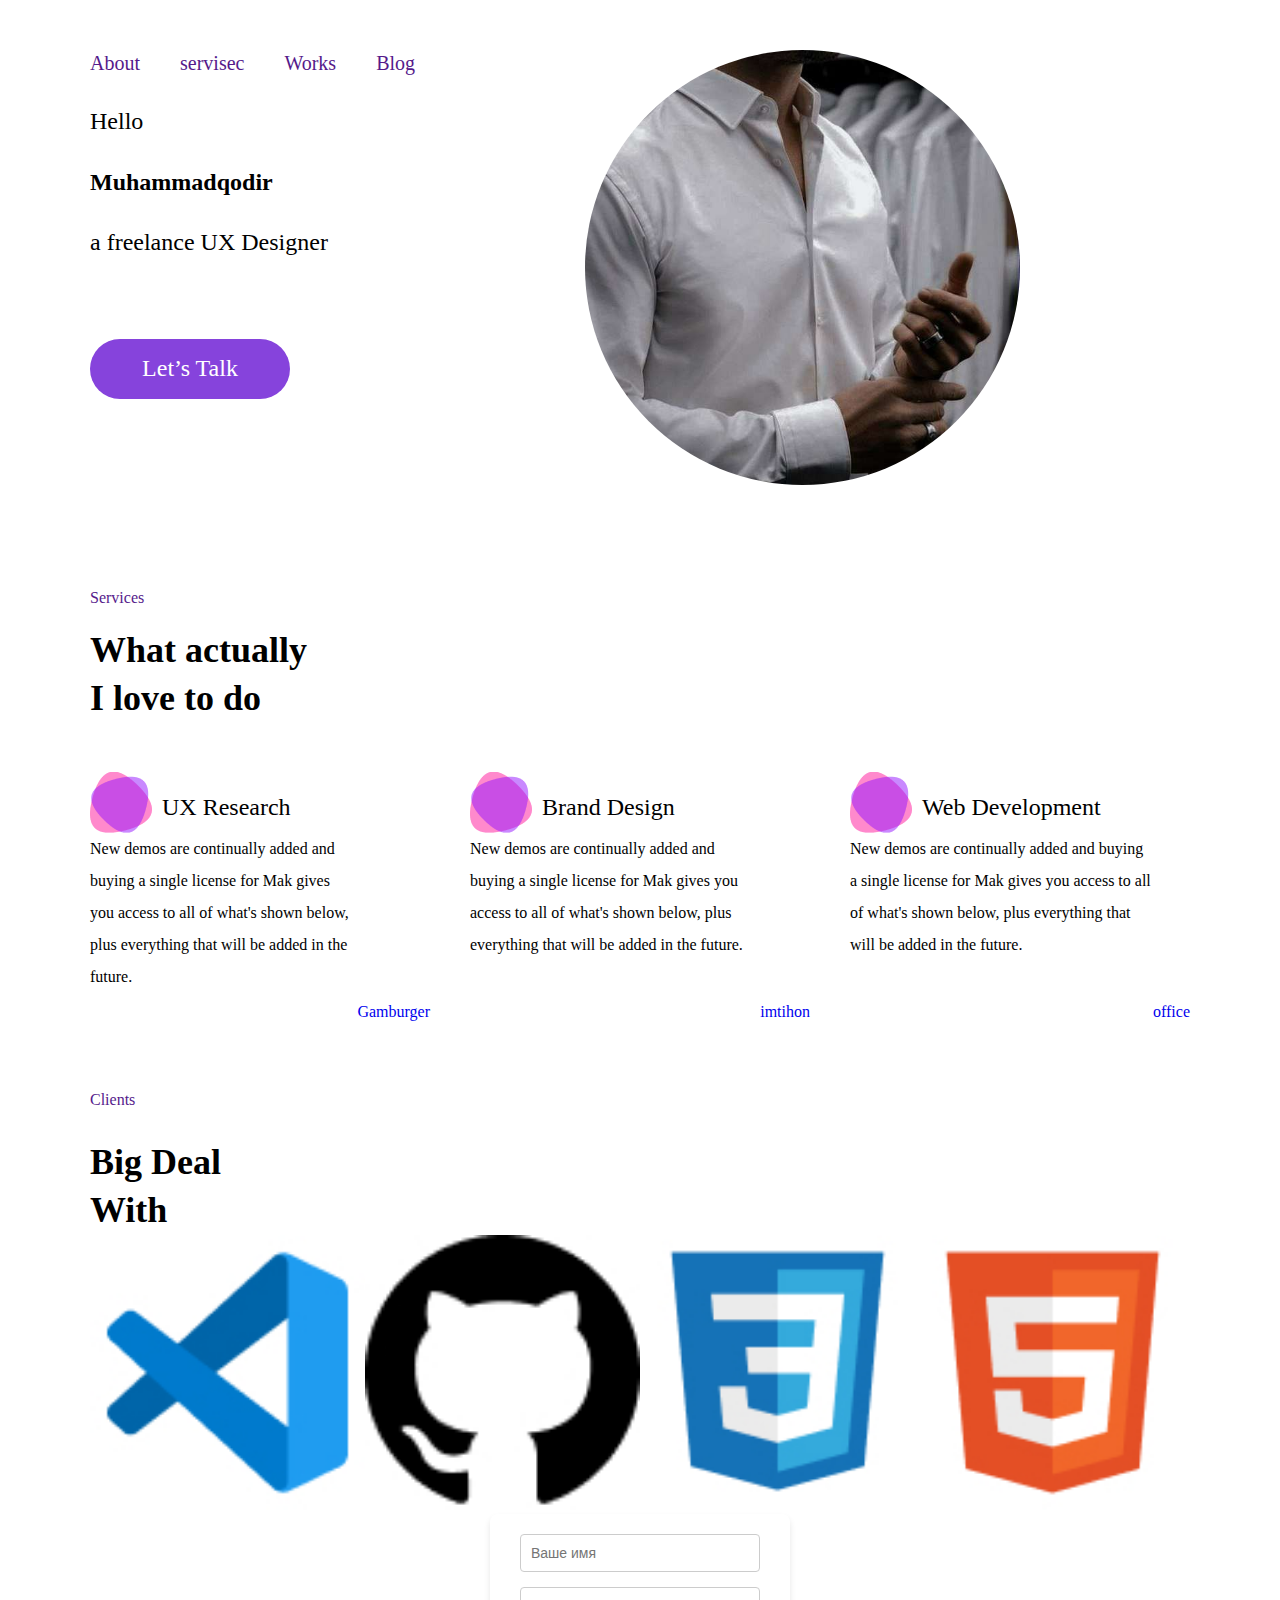
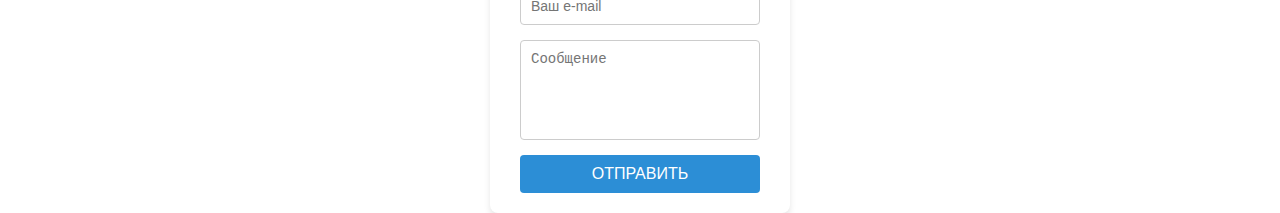
<file: index.html>
<!DOCTYPE html>
<html lang="en">

<head>
    <meta charset="UTF-8">
    <meta name="viewport" content="width=device-width, initial-scale=1.0">
    <title>Document</title>
    <link rel="stylesheet" href="style.css">
</head>

<body>
    <header>
        <div class="container">
            <div class="header_main">
                <div class="one">
                    <nav>
                        <ul>
                            <li><a href="">About</a></li>
                            <li><a href="">servisec</a></li>
                            <li><a href="">Works</a></li>
                            <li><a href="">Blog</a></li>
                        </ul>
                    </nav>
                    <p>Hello</p>
                    <h1>Muhammadqodir</h1>
                    <p>a freelance UX Designer</p>
                    <button>Let’s Talk</button>
                </div>
                <div class="one">
                    <img src="./photo_2024-07-17_17-21-36.jpg" alt="">
                </div>
            </div>
        </div>
    </header>
    <div class="love">
        <div class="container">
            <div class="love_header">
                <ul>
                    <li><a href="">Services</a></li>
                </ul>
                <h2>What actually <br>
                    I love to do</h2>
            </div>
            <div class="love_main">
                <div class="cards">
                    <div class="ikki"><img src="./kichik  img.png" alt="kichikina">
                        <h4>UX Research</h4>
                    </div>
                    <div class="ikki">
                        <p>New demos are continually added and buying a single license for Mak gives you access to all
                            of
                            what's shown below, plus everything that will be added in the future.</p>
                            <div class="link"><a href="./Gamburger/">Gamburger</a></div>
                    </div>
                </div>
                <div class="cards">
                    <div class="ikki"><img src="./kichik  img.png" alt="kichikina">
                        <h4>Brand Design</h4>
                    </div>
                    <div class="ikki">
                        <p>New demos are continually added and buying a single license for Mak gives you access to all
                            of
                            what's shown below, plus everything that will be added in the future.</p>
                            <div class="link"><a href="./imtihon/">imtihon</a></div>
                    </div>
                </div>
                <div class="cards">
                    <div class="ikki"><img src="./kichik  img.png" alt="kichikina">
                        <h4>Web Development</h4>
                    </div>
                    <div class="ikki">
                        <p>New demos are continually added and buying a single license for Mak gives you access to all
                            of
                            what's shown below, plus everything that will be added in the future.</p>
                            <div class="link"><a href="./ofis/">office</a></div>
                    </div>
                </div>

            </div>
        </div>
    </div>
    <div class="deal">
        <div class="container">
            <div class="deal_header">
                <ul>
                    <li><a href="">Clients</a></li>
                </ul>
                <h3>Big Deal <br>
                    With</h3>
            </div>
            <div class="deal_main">
                <div class="img"><img src="./viescod.jpg" alt=""></div>
                <div class="img"><img src="github.jpg" alt=""></div>
                <div class="img"><img src="./css.jpg" alt=""></div>
                <div class="img"><img src="./vscode-icons_file-type-html.jpg" alt=""></div>
            </div>
        </div>
    </div>
    <div class="blok">
        <div class="container">
            <div class="form-container">
                <form>
                    <input type="text" placeholder="Ваше имя" required>
                    <input type="email" placeholder="Ваш e-mail" required>
                    <textarea placeholder="Сообщение" required></textarea>
                    <button type="submit">ОТПРАВИТЬ</button>
                </form>
            </div>
        </div>
    </div>
</body>

</html>
</file>
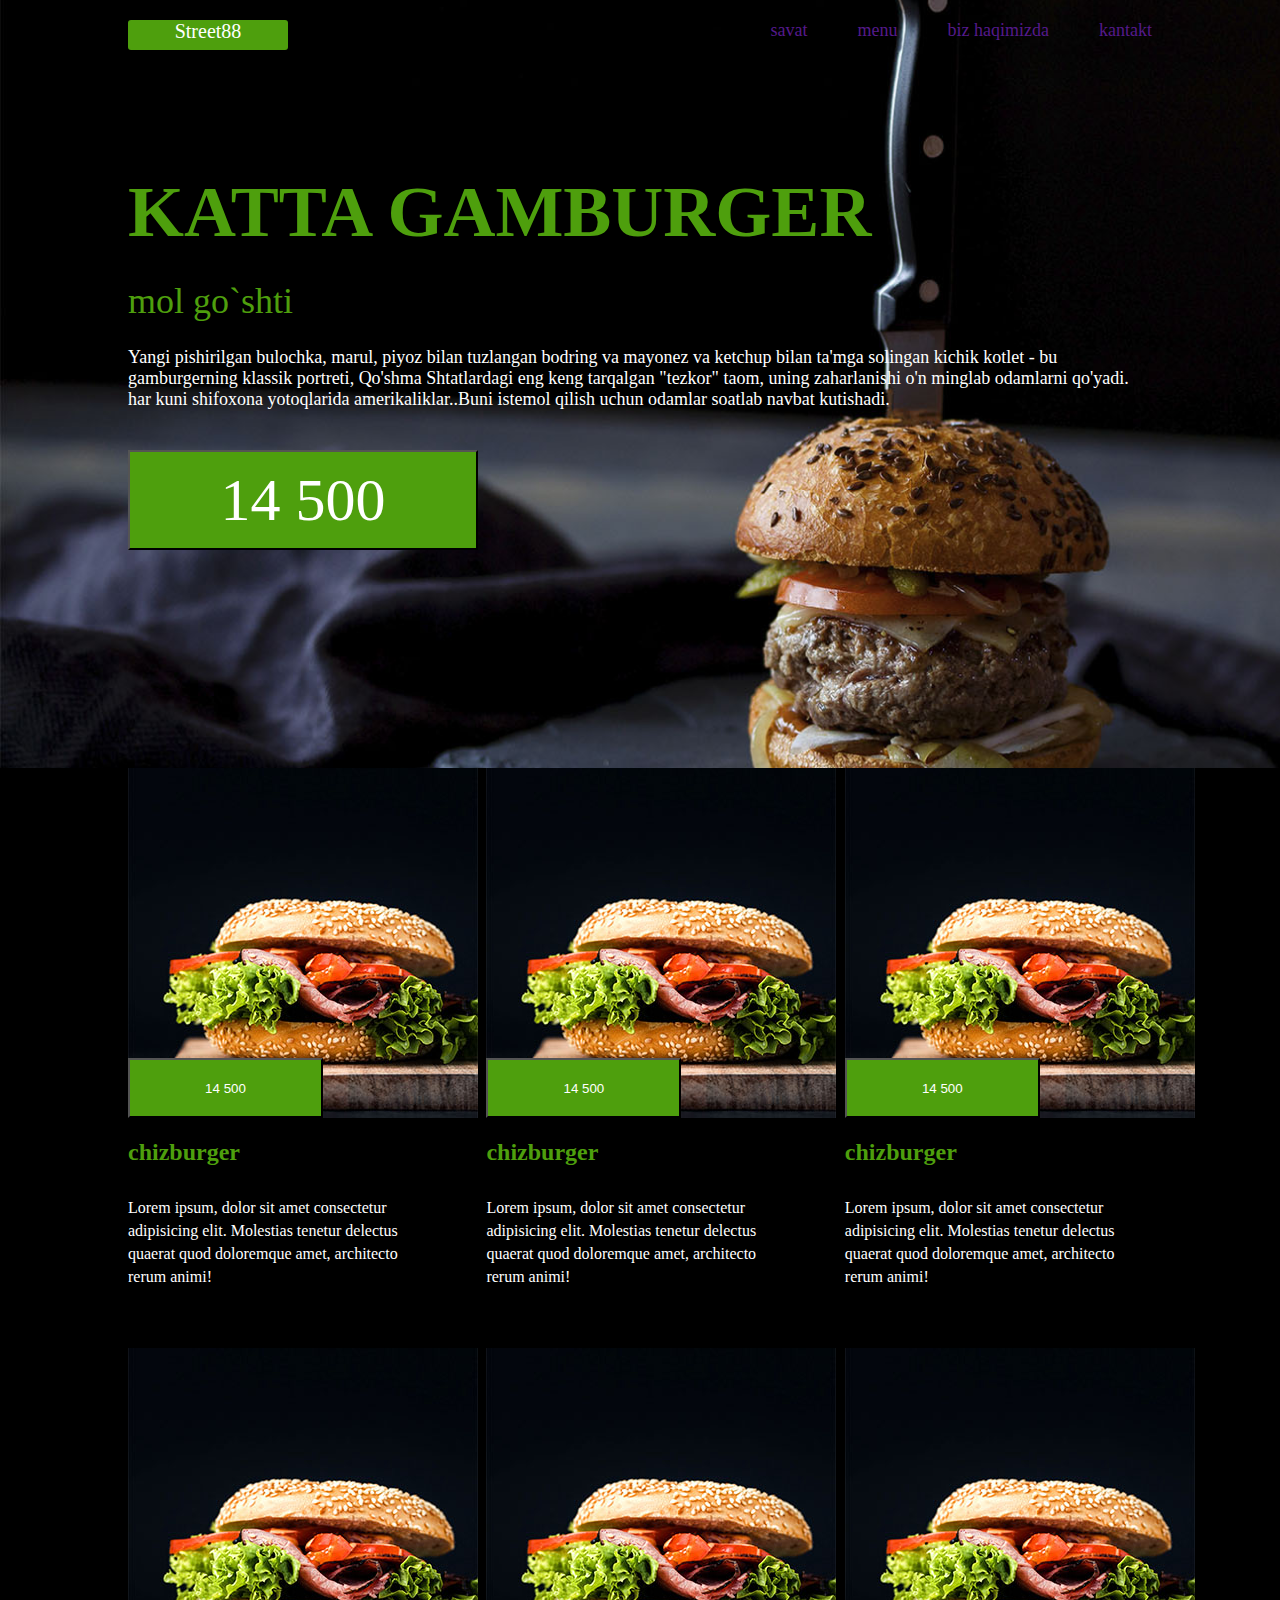
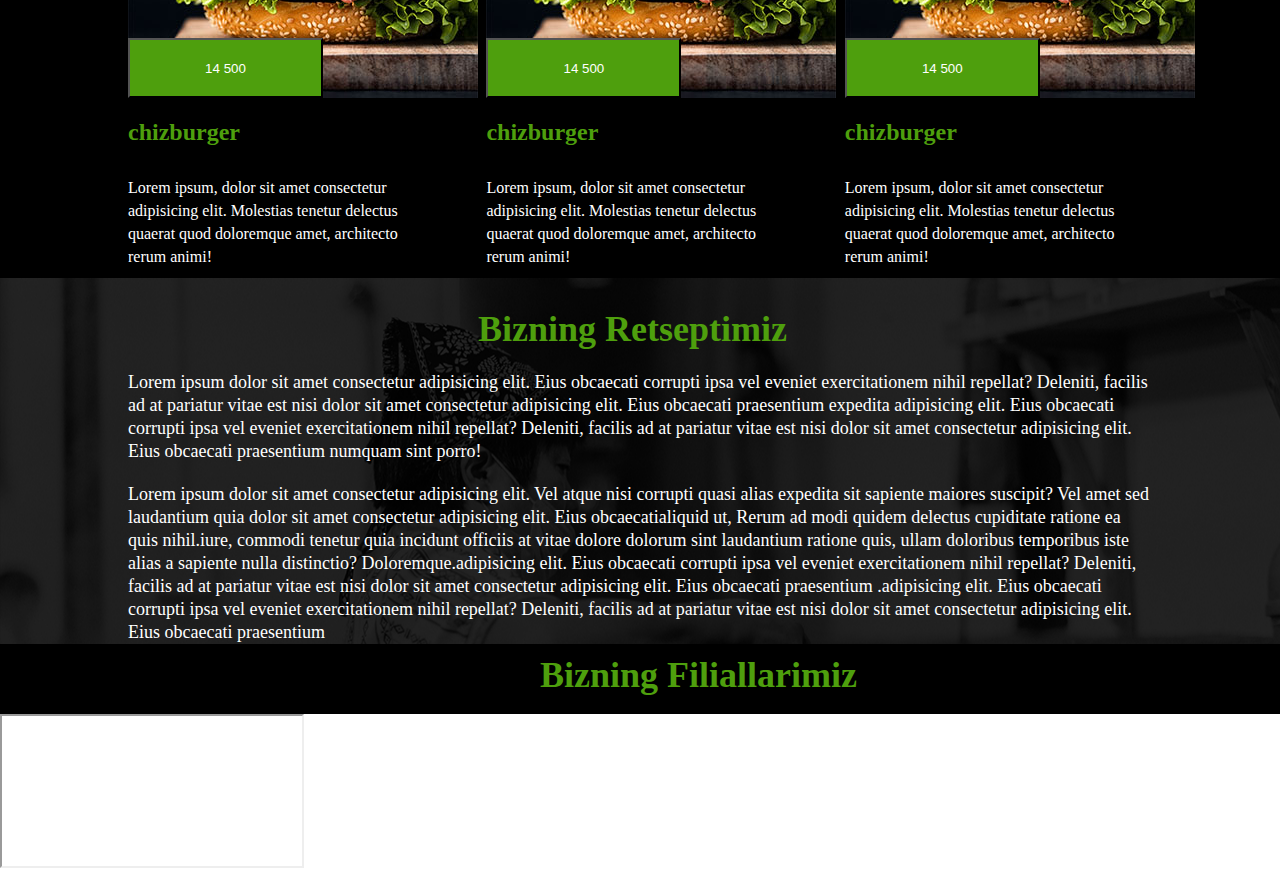
<file: Gamburger/index.html>
<!DOCTYPE html>
<html lang="en">

<head>
    <meta charset="UTF-8">
    <meta name="viewport" content="width=device-width, initial-scale=1.0">
    <title>Document</title>
</head>
<link rel="stylesheet" href="style.css">

<body>
    <header>
        <nav>
            <div class="nav_top">
                <div class="top1">
                    <div class="consl">Street88</div>
                </div>
                <div class="top2">
                    <ul>
                        <li><a href="">savat</a></li>
                        <li><a href="">menu</a></li>
                        <li><a href="">biz haqimizda</a></li>
                        <li><a href="">kantakt</a></li>
                    </ul>
                </div>
            </div>
            <div class="nav_bottom">
                <h1>KATTA GAMBURGER</h1>
                <div class="nav_p"> mol go`shti</div>
                <p>Yangi pishirilgan bulochka, marul, piyoz bilan tuzlangan bodring va mayonez va ketchup bilan ta'mga
                    solingan kichik kotlet - bu gamburgerning klassik portreti, Qo'shma Shtatlardagi eng keng tarqalgan
                    "tezkor" taom, uning zaharlanishi o'n minglab odamlarni qo'yadi. har kuni shifoxona yotoqlarida
                    amerikaliklar..Buni istemol qilish uchun odamlar soatlab navbat kutishadi.‌‌</p>
                <button>14 500</button>
            </div>
        </nav>
    </header>
    <div class="main">
        <div class="container">
            <div class="card">
                <div class="img"><img src="./kichik img.png" alt=""></div>
                <button>14 500</button>
                <h4>chizburger</h4>
                <p>Lorem ipsum, dolor sit amet consectetur adipisicing elit. Molestias tenetur delectus quaerat quod
                    doloremque amet, architecto rerum animi!</p>
            </div>
            <div class="card2">
                <div class="img"><img src="./kichik img.png" alt=""></div>
                <button>14 500</button>
                <h4>chizburger</h4>
                <p>Lorem ipsum, dolor sit amet consectetur adipisicing elit. Molestias tenetur delectus quaerat quod
                    doloremque amet, architecto rerum animi!</p>
            </div>
            <div class="card3">
                <div class="img"><img src="./kichik img.png" alt=""></div>
                <button>14 500</button>
                <h4>chizburger</h4>
                <p>Lorem ipsum, dolor sit amet consectetur adipisicing elit. Molestias tenetur delectus quaerat quod
                    doloremque amet, architecto rerum animi!</p>
            </div>
        </div>
        <div class="container2">
            <div class="card">
                <div class="img"><img src="./kichik img.png" alt=""></div>
                <button>14 500</button>
                <h4>chizburger</h4>
                <p>Lorem ipsum, dolor sit amet consectetur adipisicing elit. Molestias tenetur delectus quaerat quod
                    doloremque amet, architecto rerum animi!</p>
            </div>
            <div class="card2">
                <div class="img"><img src="./kichik img.png" alt=""></div>
                <button>14 500</button>
                <h4>chizburger</h4>
                <p>Lorem ipsum, dolor sit amet consectetur adipisicing elit. Molestias tenetur delectus quaerat quod
                    doloremque amet, architecto rerum animi!</p>
            </div>
            <div class="card3">
                <div class="img"><img src="./kichik img.png" alt=""></div>
                <button>14 500</button>
                <h4>chizburger</h4>
                <p>Lorem ipsum, dolor sit amet consectetur adipisicing elit. Molestias tenetur delectus quaerat quod
                    doloremque amet, architecto rerum animi!</p>
            </div>
        </div>
    </div>
    </div>
    <div class="text">
        <div class="crezy">
            <h2>Bizning Retseptimiz</h2>
            <span>Lorem ipsum dolor sit amet consectetur adipisicing elit. Eius obcaecati corrupti ipsa vel eveniet
                exercitationem nihil repellat? Deleniti, facilis ad at pariatur vitae est nisi  dolor sit amet consectetur adipisicing elit. Eius obcaecati praesentium expedita adipisicing elit. Eius obcaecati corrupti ipsa vel eveniet
                exercitationem nihil repellat? Deleniti, facilis ad at pariatur vitae est nisi  dolor sit amet consectetur adipisicing elit. Eius obcaecati praesentium numquam sint porro!
            </span>
                <p>Lorem ipsum dolor sit amet consectetur adipisicing elit. Vel atque nisi corrupti quasi alias expedita sit sapiente maiores suscipit? Vel amet sed laudantium quia  dolor sit amet consectetur adipisicing elit. Eius obcaecatialiquid ut, 
                Rerum ad modi quidem delectus cupiditate ratione ea quis nihil.iure, commodi tenetur quia incidunt officiis at vitae dolore dolorum sint laudantium ratione quis, ullam doloribus temporibus iste alias a sapiente nulla distinctio? Doloremque.adipisicing elit. Eius obcaecati corrupti ipsa vel eveniet
                exercitationem nihil repellat? Deleniti, facilis ad at pariatur vitae est nisi  dolor sit amet consectetur adipisicing elit. Eius obcaecati praesentium .adipisicing elit. Eius obcaecati corrupti ipsa vel eveniet
                exercitationem nihil repellat? Deleniti, facilis ad at pariatur vitae est nisi  dolor sit amet consectetur adipisicing elit. Eius obcaecati praesentium 
            </p>
        </div>
    </div>
    <div class="bir">
        <h2>Bizning Filiallarimiz</h2>
    </div>
    <div class="harita">
        <iframe >
            https://maps.app.goo.gl/jvD32z3vRnyh2erRA
        </iframe>
    </div>
</body>

</html>
</file>
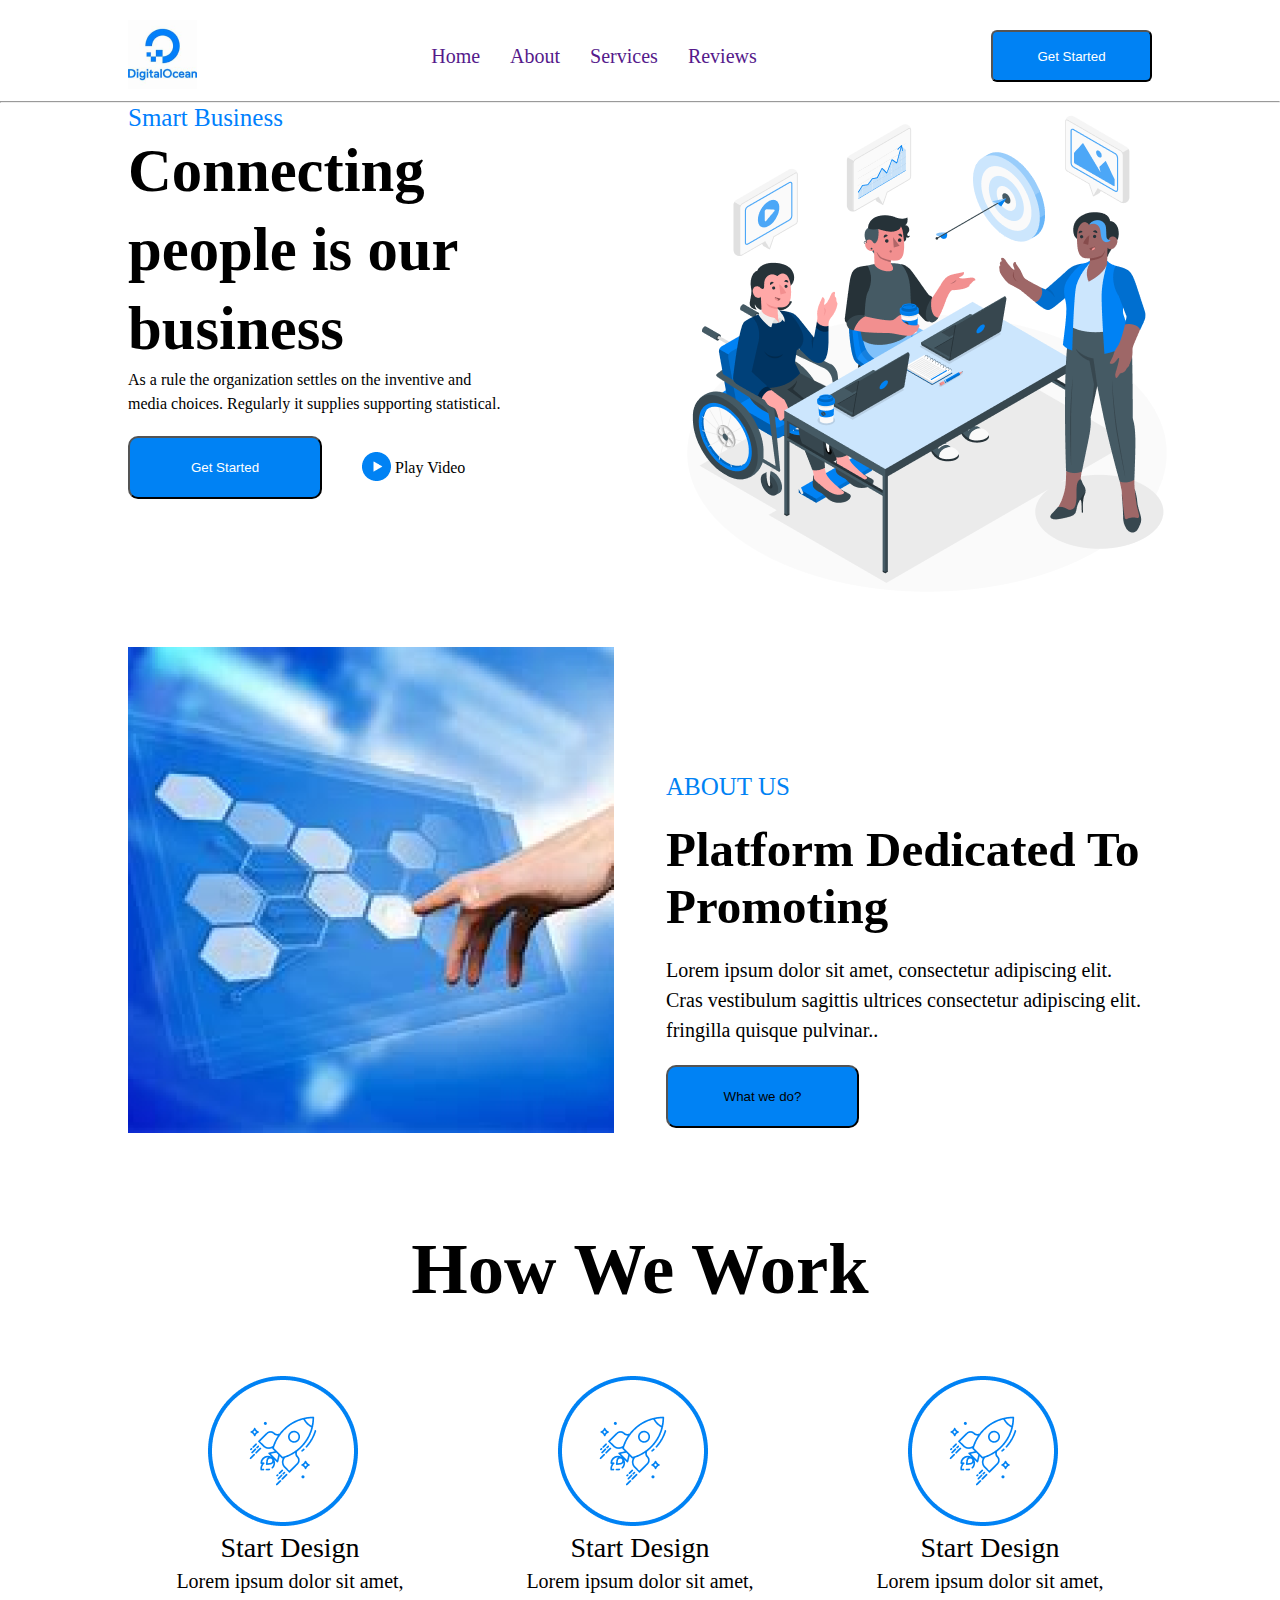
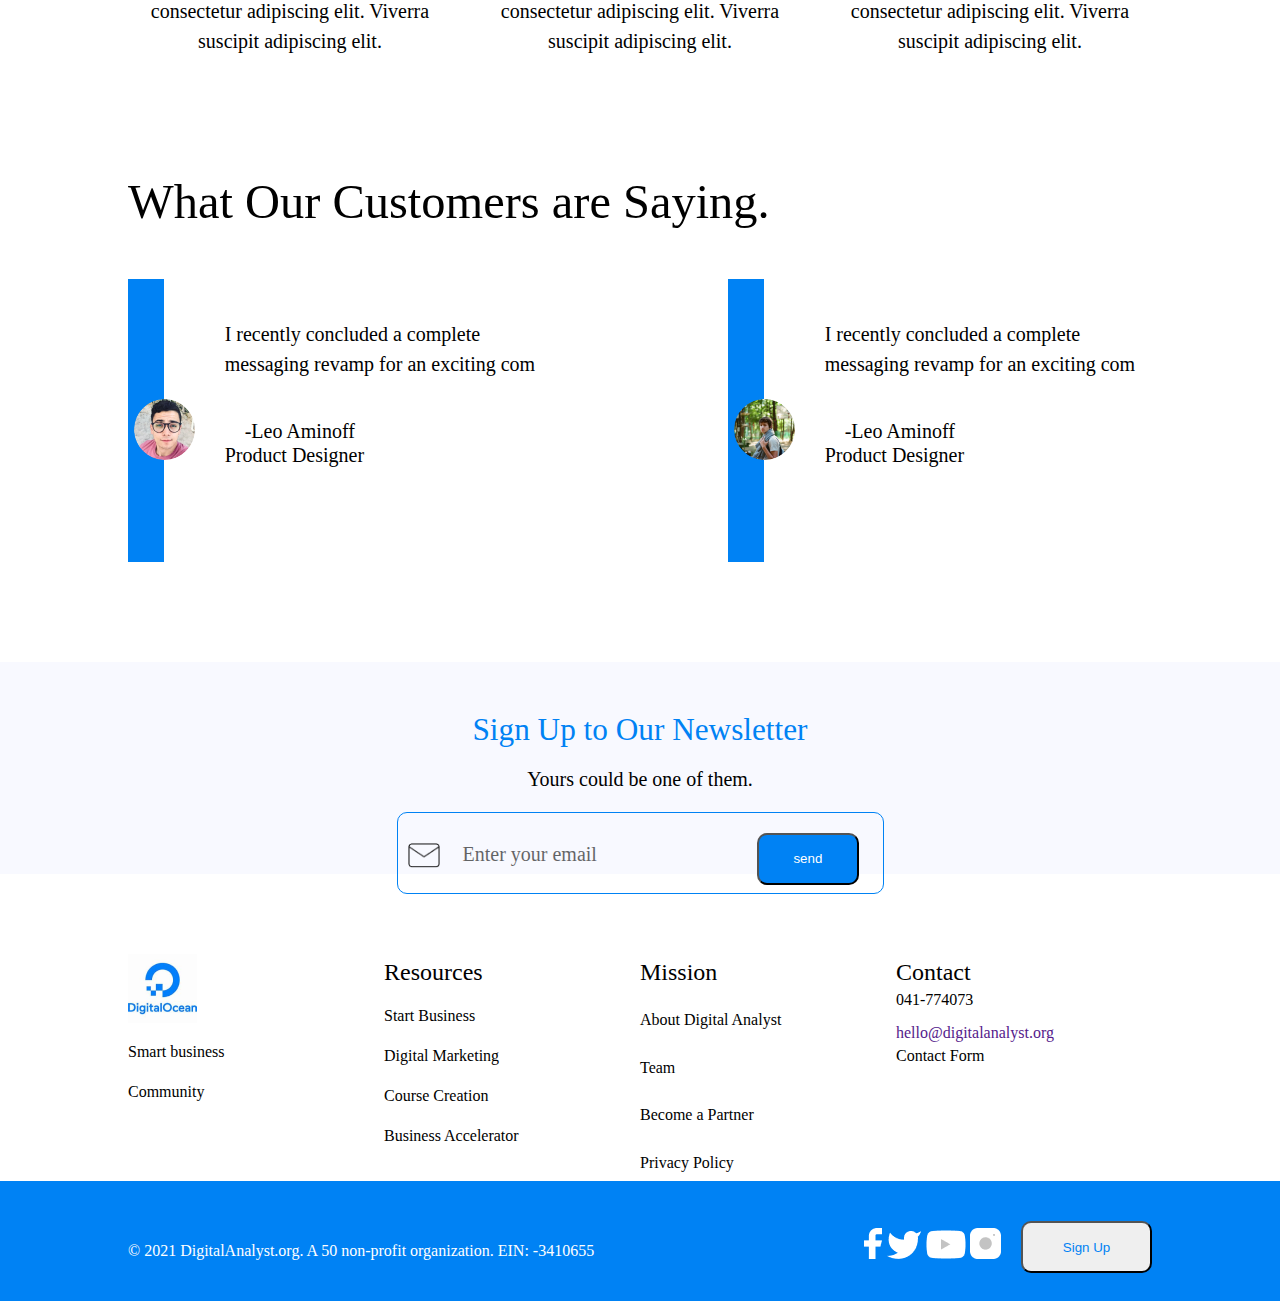
<file: imtihon/index.html>
<!DOCTYPE html>
<html lang="en">

<head>
    <meta charset="UTF-8">
    <meta name="viewport" content="width=device-width, initial-scale=1.0">
    <title>Document</title>
    <link rel="stylesheet" href="style.css">
</head>

<body>
    <nav>
        <div class="hed">
            <div class="logo">
                <img src="./LOGO.png" alt="">
            </div>
            <div class="orta">
                <ul>
                    <li><a href="">Home</a></li>
                    <li><a href="">About</a></li>
                    <li><a href="">Services</a></li>
                    <li><a href="">Reviews</a></li>
                </ul>
            </div>
            <button>Get Started </button>
        </div>
    </nav>
    <hr>
    <menu>
        <div class="glavniy">
            <div class="bir">
                <h3>Smart Business</h3>
                <h1>Connecting people is our business</h1>
                <p>As a rule the organization settles on the inventive and media choices. Regularly it supplies
                    supporting statistical.</p>
                <div class="butem">
                    <button>Get Started </button>
                    <div class="clik">
                        <div class="clik">
                            <img src="./play-icon.png" alt="">
                            <span>Play Video</span>
                        </div>
                    </div>
                </div>
            </div>
            <div class="ikki">
                <img src="./Image 2.png" alt="">
            </div>
        </div>
    </menu>
    <div class="skrin">
        <div class="mein">
            <div class="boss"><img src="./fon rasm.png" alt=""></div>
            <div class="zikr">
                <h4>ABOUT US</h4>
                <h2>Platform Dedicated To Promoting </h2>
                <p>Lorem ipsum dolor sit amet, consectetur adipiscing elit. Cras vestibulum sagittis ultrices
                    consectetur adipiscing elit. fringilla quisque pulvinar..</p>
                <button>What we do? </button>
            </div>
        </div>
    </div>
    <div class="like">
        <div class="mery">
            <div class="bitwwin">
                <h2>How We Work</h2>
            </div>
            <div class="uchlik">
                <div class="ali">
                    <img src="./iconic.png" alt="">
                    <h4>Start Design </h4>
                    <p>Lorem ipsum dolor sit amet, consectetur adipiscing elit. Viverra suscipit adipiscing elit.</p>
                </div>
                <div class="vali">
                    <img src="./iconic.png" alt="">
                    <h4>Start Design </h4>
                    <p>Lorem ipsum dolor sit amet, consectetur adipiscing elit. Viverra suscipit adipiscing elit.</p>
                </div>
                <div class="sobit">
                    <img src="./iconic.png" alt="">
                    <h4>Start Design </h4>
                    <p>Lorem ipsum dolor sit amet, consectetur adipiscing elit. Viverra suscipit adipiscing elit.</p>
                </div>
            </div>
        </div>
    </div>
    <div class="get">
        <div class="harf">
            <h2>What Our Customers are Saying.</h2>
        </div>
        <div class="hang">
            <div class="min">
                <div class="tosiq"></div>
                <img src="./odam1.png" alt="">
                <div class="matn">
                    <div class="tepa">I recently concluded a complete messaging revamp for an exciting com</div>
                    <span>-Leo Aminoff</span>
                    <p>Product Designer</p>
                </div>
            </div>
            <div class="rim">
                <div class="tosiq"></div>
                <img src="./odam2.png" alt="">
                <div class="matn">
                    <div class="tepa">I recently concluded a complete messaging revamp for an exciting com</div>
                    <span>-Leo Aminoff</span>
                    <p>Product Designer</p>
                </div>
            </div>
        </div>
        <div class="mini">
            <div class="yet">
                <h2>Sign Up to Our Newsletter</h2>
                <h4>Yours could be one of them.</h4>
                <div class="old">
                    <img src="./massaguase.png" alt="">
                    <p>Enter your email</p>
                    <button>send</button>
                </div>
            </div>
        </div>
        <div class="lp">
            <div class="hot">
                <div class="jk">
                    <img src="./img.png" alt="">
                    <p>Smart business</p>
                    <p>Community</p>
                </div>
                <div class="mol">
                    <h2>Resources</h2>
                    <p>Start Business</p>
                    <p>Digital Marketing</p>
                    <p>Course Creation</p>
                    <p>Business Accelerator</p>
                </div>
                <div class="qoy">
                    <h2>Mission</h2>
                    <p>About Digital Analyst</p>
                    <p>Team</p>
                    <p>Become a Partner</p>
                    <p>Privacy Policy</p>
                </div>
                <div class="echki">
                    <h2>Contact</h2>
                    <p>041-774073</p>
                    <ul>
                        <li><a href="">hello@digitalanalyst.org</a></li>
                    </ul>
                    <p>Contact Form</p>
                </div>
            </div>
        </div>
        <footer>
            <div class="minor">
                <div class="bir">
                    <p>© 2021 DigitalAnalyst.org. A 50 non-profit organization. EIN: -3410655</p>
                </div>
                <div class="ikki">
                    <div class="toplam">
                        <img src="./feysbuk.png" alt="">
                        <img src="./twitter.png" alt="">
                        <img src="./you tube.png" alt="">
                        <img src="./Instagram (1).png" alt="">
                    </div>
                     
                    <button>Sign Up</button>

                </div>
            </div>
        </footer>
</body>

</html>
</file>
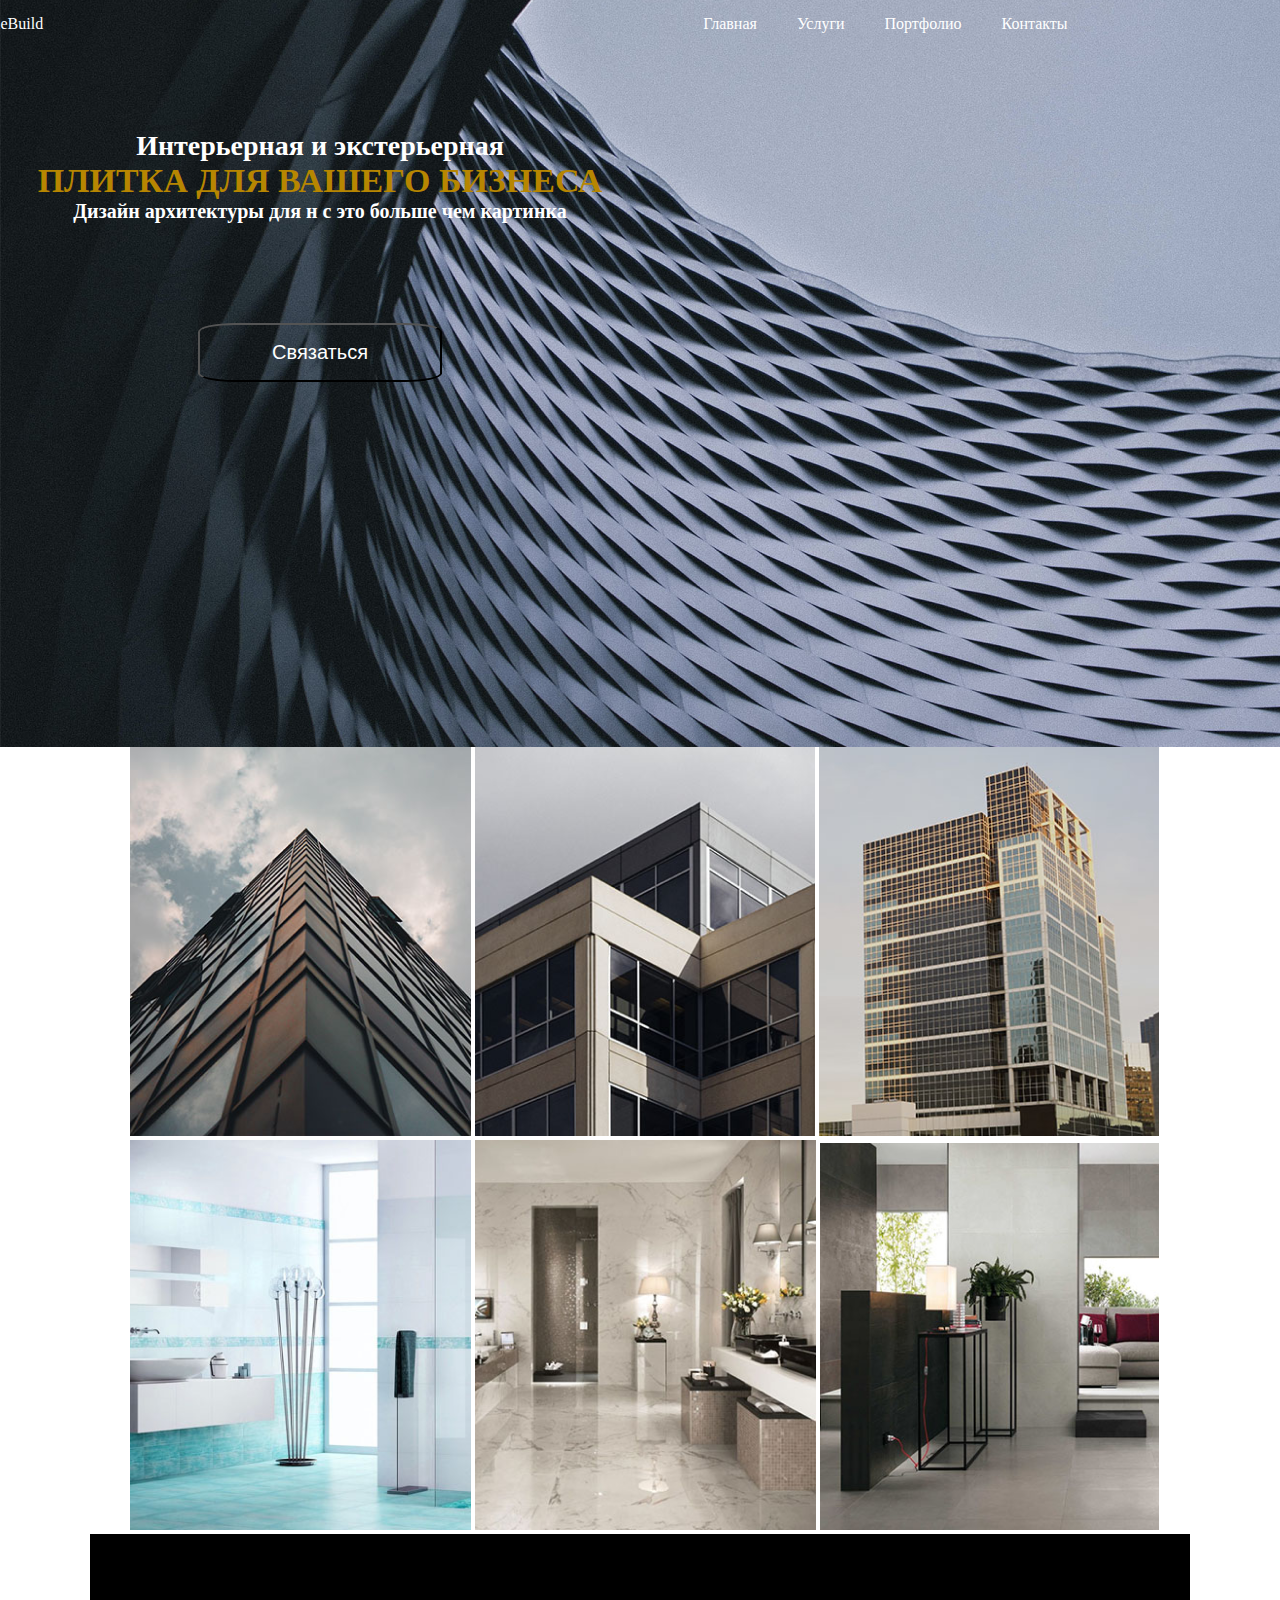
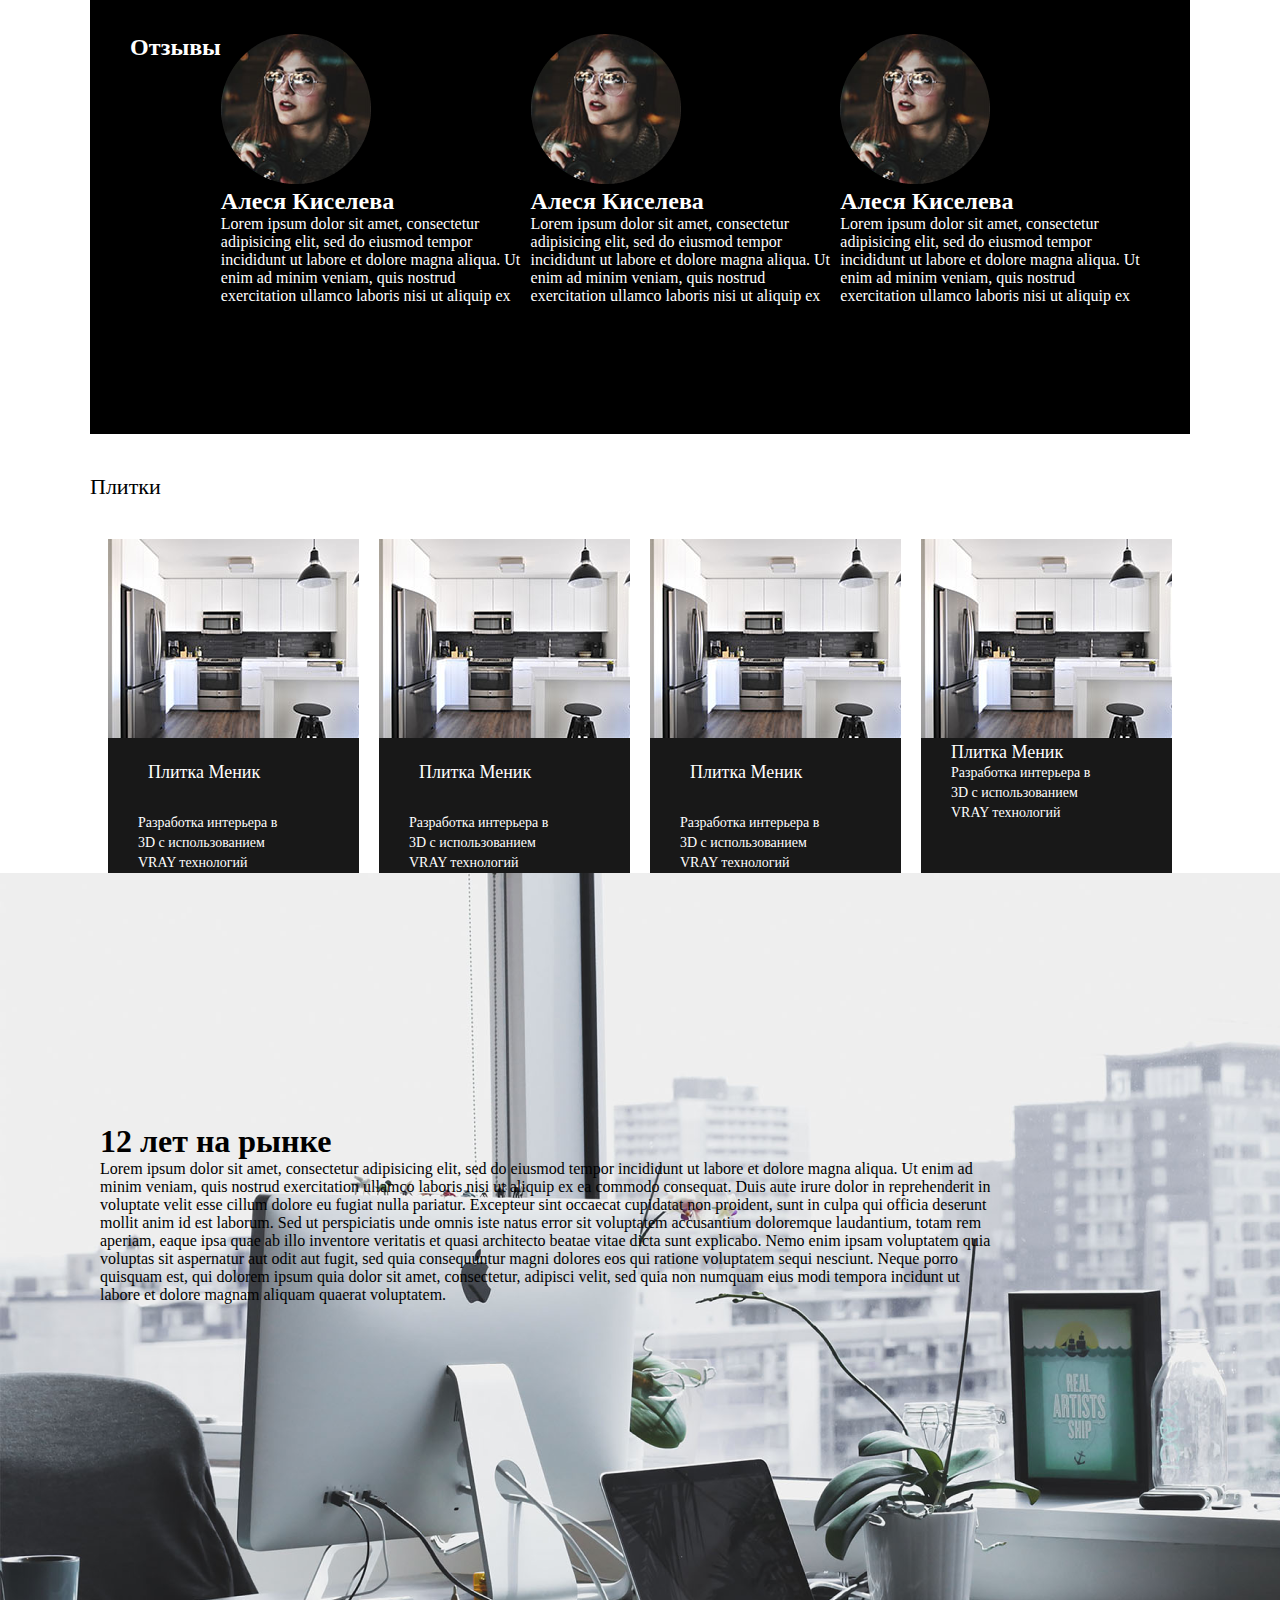
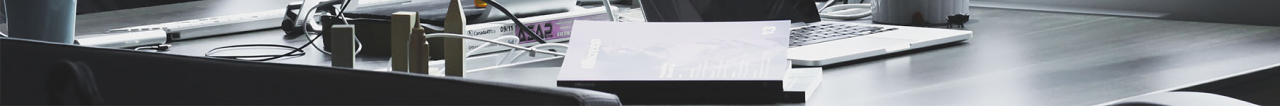
<file: ofis/index.html>
<!DOCTYPE html>
<html lang="en">
<head>
    <meta charset="UTF-8">
    <meta name="viewport" content="width=device-width, initial-scale=1.0">
    <link rel="stylesheet" href="./style.css">
    <title>Document</title>
</head>
<body>



    <header>
        <nav>
            <div class="glabal">
                <div class="one">
                    <div class="bir">TileBuild</div>
                    <div class="jet">
                    <div class="ikki">Главная</div>
                    <div class="uch">Услуги</div>
                    <div class="tort">Портфолио</div>
                    <div class="besh">Контакты</div>
                </div>
                </div>
            </div>
            <div class="two">
                <div class="redy">
                    <h2>Интерьерная и  экстерьерная</h2>
                    <h1>ПЛИТКА  ДЛЯ  ВАШЕГО   БИЗНЕСА</h1>
                    <h3>Дизайн  архитектуры  для  н с это  больше чем  картинка</h3>
                    <button>Связаться</button>
                </div>
            </div>
        </nav>





        <div class="container">
            <div class="import">
                <img src="./images/bino-1.png" alt="">
                <img src="./images/bino-2.png" alt="">
                <img src="./images/bino-3.png" alt="">
                <div class="img-ombor">
                <img src="./images/bino-4.png" alt="">
                <img src="./images/bino-5.png" alt="">
                <img src="./images/bino-6.png" alt="">
                </div>
                
            </div>
            
                
            </div>
        
            
            
            
        </div>
    </header>
    
<main>
 <div class="cards">
    <h2 class="site-h2">Отзывы</h2>
    <div class="card">
        <img src="./images/opani-rasmi.png" alt="">
        <h2 class="jentira">Алеся Киселева</h2>
        <p class="site-p">Lorem ipsum dolor sit amet, consectetur adipisicing elit, sed do eiusmod tempor incididunt ut labore et dolore magna aliqua. Ut enim ad minim veniam, quis nostrud exercitation ullamco laboris nisi ut aliquip ex  </p>
    </div>
    <div class="card">
        <img src="./images/opani-rasmi.png" alt="">
        <h2 class="jentira">Алеся Киселева</h2>
        <p class="site-p">Lorem ipsum dolor sit amet, consectetur adipisicing elit, sed do eiusmod tempor incididunt ut labore et dolore magna aliqua. Ut enim ad minim veniam, quis nostrud exercitation ullamco laboris nisi ut aliquip ex  </p>
    </div>
    <div class="card">
        <img src="./images/opani-rasmi.png" alt="">
        <h2 class="jentira">Алеся Киселева</h2>
        <p class="site-p">Lorem ipsum dolor sit amet, consectetur adipisicing elit, sed do eiusmod tempor incididunt ut labore et dolore magna aliqua. Ut enim ad minim veniam, quis nostrud exercitation ullamco laboris nisi ut aliquip ex  </p>
    </div>
 </div>
      

    
</main>



<div class="Плитки">
    <h1>Плитки</h1>
<div class="Плитки_cards">
<div class="card1">
    <img src="./naomi-hebert-188443-unsplash (2).png" alt="">
    <h4>Плитка Меник</h4>
    <p>Разработка интерьера
        в <br> 3D c использованием <br>
        VRAY технологий</p>
</div>

<div class="card2">
    <img src="./naomi-hebert-188443-unsplash (2).png" alt="">
    <h4>Плитка Меник</h4>
    <p>Разработка интерьера
        в <br> 3D c использованием <br>
        VRAY технологий</p>
</div>

<div class="card3">
    <img src="./naomi-hebert-188443-unsplash (2).png" alt="">
    <h4>Плитка Меник</h4>
    <p>Разработка интерьера
        в <br> 3D c использованием <br>
        VRAY технологий</p>
</div>

<div class="card4">
    <img src="./naomi-hebert-188443-unsplash (2).png" alt="">
    <h4>Плитка Меник</h4>
    <p>Разработка интерьера
        в <br> 3D c использованием <br>
        VRAY технологий</p>
</div>

</div>



</div>


    <footer>
        <div class="leter">
            <h1>12 лет на рынке</h1>
            <p>Lorem ipsum dolor sit amet, consectetur adipisicing elit, sed do eiusmod tempor incididunt ut labore et dolore magna aliqua. Ut enim ad minim veniam, quis nostrud exercitation ullamco laboris nisi ut aliquip ex ea commodo consequat. Duis aute irure dolor in reprehenderit in voluptate velit esse cillum dolore eu fugiat nulla pariatur. Excepteur sint occaecat cupidatat non proident, sunt in culpa qui officia deserunt mollit anim id est laborum. Sed ut perspiciatis unde omnis iste natus error sit voluptatem accusantium doloremque laudantium, totam rem aperiam, eaque ipsa quae ab illo inventore veritatis et quasi architecto beatae vitae dicta sunt explicabo. Nemo enim ipsam voluptatem quia voluptas sit aspernatur aut odit aut fugit, sed quia consequuntur magni dolores eos qui ratione voluptatem sequi nesciunt. Neque porro quisquam est, qui dolorem ipsum quia dolor sit amet, consectetur, adipisci velit, sed quia non numquam eius modi tempora incidunt ut labore et dolore magnam aliquam quaerat voluptatem.</p>
        </div>
    </footer>
           

</body>
</html>
</file>
<file: style.css>
* {
    padding: 0;
    margin: 0;
    box-sizing: border-box;
    list-style: none;
    text-decoration: none;

}

.container {
    max-width: 1140px;
    margin: auto;
    padding: 0px 20px;

}

.header_main {
    display: grid;
    grid-template-columns: auto auto;
}

.one {
    margin-top: 50px;

    img {
        max-width: 435px;
        /* height: 422px; */
        border-radius: 50%;
        /* margin-left: 230px; */

    }

    ul {
        display: flex;
        grid-template-columns: repeat(4, 1fr);
        gap: 40px;
        font-family: Red "Hat Display";
        font-size: 20px;
        font-weight: 500;
        line-height: 26.46px;
    }

    p {
        margin-top: 30px;
        font-family: "Hat Display";
        font-size: 24px;
        font-weight: 400;
        line-height: 31.75px;
    }

    h1 {
        font-family: "Roboto";
        font-size: 24px;
        font-weight: 1900;
        line-height: 28.8px;
        margin-top: 30px;
    }

    button {
        width: 200px;
        height: 60px;
        border-radius: 50px 50px 50px 50px;
        opacity: 0px;
        font-family: "Hat Display";
        font-size: 24px;
        font-weight: 500;
        line-height: 31.75px;
        margin-top: 80px;
        background-color: #8643DC;
    }
}

@media screen and (max-width:976px) {
    .header_main {
        grid-template-columns: repeat(1, 1fr);
    }

    .one {
        text-align: center;
    }

    ul {
        text-align: center;
    }
}

.love {
    margin-top: 100px;

    h2 {
        margin-top: 20px;
        font-family: "Roboto";
        font-size: 36px;
        font-weight: 700;
        line-height: 47.63px;
    }

    .cards {
        margin-top: 50px;

        p {
            font-family: "Hat Display";
            font-size: 16px;
            font-weight: 400;
            line-height: 32px;
        }
    }
}

.love_main {
    display: grid;
    grid-template-columns: repeat(3, 1fr);
    gap: 40px;

    .cards {
        .ikki {
            display: flex;

            h4 {
                margin-top: 20px;
                margin-left: 10px;
                font-family: "Roboto";
                font-size: 24px;
                font-weight: 500;
                line-height: 31.75px;
            }

            p {
                font-family: "Roboto";
                font-size: 16px;
                font-weight: 400;
                line-height: 32px;


            }

        }
    }

    .ikki {
        .link{
            margin-top: 170px;
            /* margin-right: 130px; */
        }

        h4 {
            margin-top: 20px;
            margin-left: 10px;
            font-family: "Hat Display";
            font-size: 24px;
            font-weight: 500;
            line-height: 31.75px;


        }
    }
}

@media screen and (max-width:768px) {
    .love_main {
        grid-template-columns: repeat(2, 1fr);
    }
}

@media screen and (max-width:568px) {
    .love_main {
        grid-template-columns: repeat(1, 1fr);
    }

    .love_header {
        text-align: center;
    }
}

/* ===================================================deal========================================================================= */
.deal {
    margin-top: 70px;

    h3 {
        margin-top: 30px;
        font-family: "Roboto";
        font-size: 36px;
        font-weight: 700;
        line-height: 47.63px;

    }

}

.deal_main {
    display: grid;

    .img img {
        width: 100%;
    }

    grid-template-columns: repeat(4, 1fr);
}

@media screen and (max-width:968px) {
    .deal_main {
        grid-template-columns: repeat(3, 1fr);
    }
}

@media screen and (max-width:768px) {
    .deal_main {
        grid-template-columns: repeat(2, 1fr);
    }
}

@media screen and (max-width:576px) {
    .deal_main {
        grid-template-columns: repeat(1, 1fr);
    }

    .deal_header {
        text-align: center;
    }
}

/* ==================================================blok========================================================================= */
/* 
*/

.form-container {
    background: #fff;
    padding: 20px 30px;
    border-radius: 8px;
    box-shadow: 0 4px 6px rgba(0, 0, 0, 0.1);
    width: 300px;
    margin: auto;
}

form {
    display: flex;
    flex-direction: column;
}

input,
textarea {
    width: 100%;
    margin-bottom: 15px;
    padding: 10px;
    border: 1px solid #ccc;
    border-radius: 4px;
    font-size: 14px;
}

textarea {
    resize: none;
    height: 100px;
}

button {
    background-color: #2c8ed6;
    color: white;
    border: none;
    padding: 10px;
    border-radius: 4px;
    cursor: pointer;
    font-size: 16px;
}

button:hover {
    background-color: #1b6ba8;
}
</file>
<file: Gamburger/style.css>
* {
    margin: 0;
    padding: 0;
    text-decoration: none;
    box-sizing: border-box;
    list-style: none;

}

header {

    background-image: url(./bosh\ img.png);
    background-repeat: no-repeat;
    background-size: cover;
    max-width: 100%;
    min-height: 768px;

    nav {
        max-width: 80%;

        margin: auto;

        .nav_top {
            display: flex;
            padding-top: 20px;
            justify-content: space-between;

            .top1 {
                width: 160px;
                height: 30px;
                background-color: #4E9F0D;
                border-radius: 3px;
                font-family: Raleway;
                font-size: 20px;
                font-weight: 400;
                line-height: 23.48px;
                text-align: center;
                color: white;
            }

            .top2 {
                ul {
                    gap: 50px;
                    display: flex;
                    font-family: "Raleway";
                    font-size: 18px;
                    font-weight: 500;
                    line-height: 21.13px;
                    color: #4E9F0D;
                }
            }
        }

        .nav_bottom {

            margin-top: 120px;

            h1 {
                font-family: "Raleway";
                font-size: 72px;
                font-weight: 900;
                line-height: 84.53px;
                text-align: left;
                text-underline-position: from-font;
                text-decoration-skip-ink: none;
                color: #4E9F0D;
            }

            .nav_p {
                font-family: "Raleway";
                font-size: 36px;
                font-weight: 400;
                line-height: 42.26px;
                color: #4E9F0D;
                margin-top: 25px;
            }

            p {
                font-family: "Raleway";
                font-size: 18px;
                font-weight: 400;
                line-height: 21.13px;
                color: white;
                margin-top: 25px;
            }

            button {
                width: 350px;
                height: 100px;
                background-color: #4E9F0D;
                color: white;
                font-family: "Raleway";
                font-size: 60px;
                font-weight: 100;
                line-height: 70.44px;
                margin-top: 40px;
            }
        }
    }
}

.main {
    width: 100%;
    background-color: black;

    .container {
        width: 80%;

        display: flex;
        margin: auto;
        justify-content: space-between;

        .card {
            width: 30%;

            .img {
                width: 400px;
                height: 350px;
            }

            button {
                width: 195px;
                height: 60px;
                background-color: #4E9F0D;
                color: white;
                position: relative;
                top: -60px;
            }

            h4 {
                font-family: "Raleway";
                font-size: 24px;
                font-weight: 700;
                line-height: 28.18px;
                color: #4E9F0D;
                position: relative;
                top: -40px;

            }

            p {
                font-family: "Roboto";
                font-size: 16px;
                font-weight: 400;
                line-height: 23px;
                color: white;
                position: relative;
                top: -10px;
            }
        }

        .card2 {
            width: 30%;

            .img {
                width: 350px;
                height: 350px;
            }

            button {
                width: 195px;
                height: 60px;
                background-color: #4E9F0D;
                color: white;
                position: relative;
                top: -60px;
            }

            h4 {
                font-family: "Raleway";
                font-size: 24px;
                font-weight: 700;
                line-height: 28.18px;
                color: #4E9F0D;
                position: relative;
                top: -40px;

            }

            p {
                font-family: "Roboto";
                font-size: 16px;
                font-weight: 400;
                line-height: 23px;
                color: white;
                position: relative;
                top: -10px;
            }
        }

        .card3 {
            width: 30%;

            .img {
                width: 350px;
                height: 350px;
            }

            button {
                width: 195px;
                height: 60px;
                background-color: #4E9F0D;
                color: white;
                position: relative;
                top: -60px;
            }

            h4 {
                font-family: "Raleway";
                font-size: 24px;
                font-weight: 700;
                line-height: 28.18px;
                color: #4E9F0D;
                position: relative;
                top: -40px;

            }

            p {
                font-family: "Roboto";
                font-size: 16px;
                font-weight: 400;
                line-height: 23px;
                color: white;
                position: relative;
                top: -10px;
            }
        }
    }

    .container2 {
        width: 80%;

        display: flex;
        margin: auto;
        margin-top: 50px;
        justify-content: space-between;

        .card {
            width: 30%;

            .img {
                width: 400px;
                height: 350px;
            }

            button {
                width: 195px;
                height: 60px;
                background-color: #4E9F0D;
                color: white;
                position: relative;
                top: -60px;
            }

            h4 {
                font-family: "Raleway";
                font-size: 24px;
                font-weight: 700;
                line-height: 28.18px;
                color: #4E9F0D;
                position: relative;
                top: -40px;

            }

            p {
                font-family: "Roboto";
                font-size: 16px;
                font-weight: 400;
                line-height: 23px;
                color: white;
                position: relative;
                top: -10px;
            }
        }

        .card2 {
            width: 30%;

            .img {
                width: 350px;
                height: 350px;
            }

            button {
                width: 195px;
                height: 60px;
                background-color: #4E9F0D;
                color: white;
                position: relative;
                top: -60px;
            }

            h4 {
                font-family: "Raleway";
                font-size: 24px;
                font-weight: 700;
                line-height: 28.18px;
                color: #4E9F0D;
                position: relative;
                top: -40px;

            }

            p {
                font-family: "Roboto";
                font-size: 16px;
                font-weight: 400;
                line-height: 23px;
                color: white;
                position: relative;
                top: -10px;
            }
        }

        .card3 {
            width: 30%;

            .img {
                width: 350px;
                height: 350px;
            }

            button {
                width: 195px;
                height: 60px;
                background-color: #4E9F0D;
                color: white;
                position: relative;
                top: -60px;
            }

            h4 {
                font-family: "Raleway";
                font-size: 24px;
                font-weight: 700;
                line-height: 28.18px;
                color: #4E9F0D;
                position: relative;
                top: -40px;

            }

            p {
                font-family: "Roboto";
                font-size: 16px;
                font-weight: 400;
                line-height: 23px;
                color: white;
                position: relative;
                top: -10px;
            }
        }
    }
}

/* ====================================================text=================================================================== */
.text {
    max-width: 100%;

    background-image: url(./section_bg\ 1.png);

    .crezy {
        max-width: 80%;

        margin: auto;

        h2 {
            padding-top: 30px;
            font-family: "Roboto";
            font-size: 36px;
            font-weight: 700;
            line-height: 42.26px;
            color: #4E9F0D;
            margin-left: 350px;
        }

        span {
            position: relative;
            top: 20px;
            font-family: "Roboto";
            font-size: 18px;
            font-weight: 400;
            line-height: 23px;
            color: white;

        }

        p {
            margin-top: 40px;
            font-family: "Roboto";
            font-size: 18px;
            font-weight: 400;
            line-height: 23px;
            color: white;
        }
    }
}

.bir {
    max-width: 100%;
    background-color: black;
    height: 70px;
   
    h2 {
        font-family: Roboto;
        font-size: 36px;
        font-weight: 700;
        line-height: 42.19px;
        color: #4E9F0D;
        margin-left: 530px;
       padding: 10px;
    }
}
</file>
<file: imtihon/style.css>
*{
    margin: 0px;
    padding: 0px;
    list-style: none;
    text-decoration: none;
    box-sizing: border-box;
}


/* =================================================================nav============================================================= */


nav{
    margin-top: 20px;
    max-width: 1600px;
    height: 81px;
    /* background-color: aqua; */
    flex-wrap: wrap;
}
nav .hed{
    width: 80%;
    margin: auto;
    display: flex;
    /* background-color:green; */
    justify-content: space-between;
}
nav .hed .orta ul{
    display: flex;
    gap: 30px;
   position: relative;
   top: 25px;
  
}
nav .hed .orta ul li{
    font-size: 20px;
    font-family: "Roboto";
    font-weight: 400;
    line-height: 23.44px;

}
nav .hed button{
   width: 161px;
   height: 52px;
   background-color: #0082F4;
   color: white;
  margin-top: 10px;
    border-radius: 6px;
}


/* ==================================================menu================================================================== */


menu{
    max-width: 1600px;
    /* background-color: blue; */
    

    
}
menu .glavniy{
   margin: auto;
  /* background-color: grey; */
  width: 80%;
  display: flex;
  gap: 170px;
}
menu .glavniy .bir{
   width: 550px;
   height: auto;
   /* background-color: yellow; */
}
menu .glavniy .bir h1{
    font-size: 60.7px;
    font-weight: 700;
    font-family: "Roboto";
    line-height: 78.71px;
}
menu .glavniy .bir h3{
    font-size: 25px;
    font-weight: 400;
    font-family: "Roboto";
    line-height: 29.3px;
    letter-spacing: 10%;
    color: #0080FD;
    ;
}
menu .glavniy .bir p{
    font-size: 16px;
    font-weight: 400;
    font-family: "Roboto";
    line-height: 24px;
}

menu .glavniy .bir .butem{
    /* background-color: red; */
    width: 380px;
    display: flex;
    gap: 40px;
    margin-top: 20px;
    
}
menu .glavniy .bir .butem button{
    width: 194px;
    height: 63px;
    background-color: #0082F4;
    border-radius: 10px;
    position: relative;
    color: white;
}
menu .glavniy .bir .butem .clik{
    /* background-color: blue; */
    position: relative;
    top: 8px;
    gap: 40px;
}
menu .glavniy .bir .butem .clik span{
   position: relative;
   top: -8px;
 
   
}

/* ==================================================================skrin========================================================= */

.skrin{
    max-width: 100%;
    margin: auto;
    flex-wrap: wrap;
    /* background-color: brown; */
      margin-top: 40px;
}

.skrin .mein{
    width: 80%;
    /* background-color: burlywood; */
    margin: auto;
    display: flex;
    justify-content: space-between;
}
.skrin .mein .zikr{
    width: 486px;
    height: 360px;
    /* background-color: yellow; */
    margin-top: auto;
   padding: auto;
}
.skrin .mein .boss{
    width: 486px;
    height: 486px;
}
.skrin .mein .zikr h4{
    color: #0082F4;
    font-size: 25px;
    font-weight: 500;
    font-family: "Roboto";
}
.skrin .mein .zikr h2{
    color: #000;
    font-size: 49px;
    font-weight: 700;
    font-family: "Roboto";
    margin-top: 20px;
}
.skrin .mein .zikr p{
    color: #000;
    font-size: 20px;
    font-weight: 400;
    font-family: "Roboto";
    margin-top: 20px;
    line-height: 30px;
}
.skrin .mein .zikr button{
   width: 193px;
   height: 63px;
   background-color: #0082F4;
   border-radius: 10px;
   margin-top: 20px;
}
/* ====================================================like======================================================================== */
.like{
    width: 100%;
    /* background-color: grey; */
    margin: auto;
    flex-wrap: wrap;
      margin-top: 100px;
}
.like .mery{
    max-width: 80%;
    margin: auto;
    /* background-color: blue; */
}
.like .mery .bitwwin{
    width: 100%;
    /* background-color: green; */
    font-family: "Roboto";
   font-size: 48.44px;
    font-weight: 500;
    line-height: 72.6px;
}
.like .mery .bitwwin h2{
  text-align: center;
  width: 100%;
}
.like .mery .uchlik{
    width: 100%;
    /* background-color: red; */
    display: flex;
    justify-content: space-between;
    margin-top: 60px;
}
.like .mery .uchlik .ali{
    width: 324px;
    /* background-color: chartreuse; */
    box-sizing: border-box;
    padding: 10px;
   justify-content: center;

}
.like .mery .uchlik .vali{
    width: 324px;
    /* background-color:aqua; */
    box-sizing: border-box;
    padding: 10px;
   justify-content: center;
}
.like .mery .uchlik .sobit{
    width: 324px;
    /* background-color:darkgoldenrod; */
    box-sizing: border-box;
    padding: 10px;
   justify-content: center;
}
.like .mery .uchlik .ali img{
   margin-left: 70px;
}
.like .mery .uchlik .ali h4{
    text-align: center;
    font-size:28px;
    font-family: "Roboto";
    font-weight: 500;
    line-height: 36.4px;
}
.like .mery .uchlik .ali p{
    text-align: center;
    font-size:20px;
    font-family: "Roboto";
    font-weight: 400;
    line-height: 30px;
}
.like .mery .uchlik .vali img{
    margin-left: 70px;
 }
.like .mery .uchlik .vali h4{
    text-align: center;
    font-size:28px;
    font-family: "Roboto";
    font-weight: 500;
    line-height: 36.4px;
}
.like .mery .uchlik .vali p{
    text-align: center;
    font-size:20px;
    font-family: "Roboto";
    font-weight: 400;
    line-height: 30px;
}
.like .mery .uchlik .sobit img{
    margin-left: 70px;
 }
.like .mery .uchlik .sobit h4{
    text-align: center;
    font-size:28px;
    font-family: "Roboto";
    font-weight: 500;
    line-height: 36.4px;
}
.like .mery .uchlik .sobit p{
    text-align: center;
    font-size:20px;
    font-family: "Roboto";
    font-weight: 400;
    line-height: 30px;
}

/* =================================================================get=========================================================== */

.get{
    max-width: 100%;
    /* background-color: chartreuse; */
    margin-top: 100px;
}
.get .hang{
    max-width: 80%;
    /* background-color:green; */
    display: flex;
    margin: auto;
    margin-top: 40px;
    display: flex;
    gap: 180px;
}
.get   .harf h2{
    max-width: 80%;
    /* background-color:grey; */
    font-size: 48.44px;
    font-family: "Roboto";
    font-weight: 500;
    line-height: 72.66px;
    margin: auto;
}
.get   .hang .min .tosiq{
    width: 63px;
    height: 283px;
    background-color: #0082F4;
}
.get .hang .min{
    display: flex;
    width: 420px;
    height: 283px;
    /* background-color: blue; */
}
.get .hang .min img{
    width: 61px;
    height: 61px;
    border-radius: 40px;
    position: relative;
    top: 120px;
    right: 30px;
}
.get .hang .min .matn .tepa{
    margin-top: 40px;
    font-size: 20px;
    font-family: "Roboto";
    font-weight: 400;
    line-height: 30px;
}
.get .hang .min .matn span{
    position: relative;
    top: 40px;
    left: 20px;
    font-size: 20px;
    font-family: "Roboto";
    font-weight: 400;
    line-height: 24px;
}
.get .hang .min .matn p{
    position: relative;
    top: 40px;
    /* left: 20px; */
    font-size: 20px;
    font-family: "Roboto";
    font-weight: 400;
    line-height: 24px;
}
.get   .hang .rim .tosiq{
    width: 63px;
    height: 283px;
    background-color: #0082F4;
}
.get .hang .rim{
    display: flex;
    width: 420px;
    height: 283px;
    /* background-color: blue; */
}
.get .hang .rim img{
    width: 61px;
    height: 61px;
    border-radius: 40px;
    position: relative;
    top: 120px;
    right: 30px;
}
.get .hang .rim .matn .tepa{
    margin-top: 40px;
    font-size: 20px;
    font-family: "Roboto";
    font-weight: 400;
    line-height: 30px;
}
.get .hang .rim .matn span{
    position: relative;
    top: 40px;
    left: 20px;
    font-size: 20px;
    font-family: "Roboto";
    font-weight: 400;
    line-height: 24px;
}
.get .hang .rim .matn p{
    position: relative;
    top: 40px;
    /* left: 20px; */
    font-size: 20px;
    font-family: "Roboto";
    font-weight: 400;
    line-height: 24px;
}
/* =========================================mini============================================================================== */
.mini{
    max-width: 100%;
    /* background-color: chartreuse; */
    background-color: #E8ECFF4D;

    margin-top: 100px;
}
.mini .yet{
    width: 40%;
    /* background-color: red; */
    margin: auto;
   padding-top: 50px;

}
.mini .yet h2{
    text-align: center;
    font-size: 31.25px;
    font-family: "Roboto";
    line-height: 36.62px;
    font-weight: 500;
    color: #0082F4;
}
.mini .yet h4{
    text-align: center;
    font-size: 20px;
    line-height: 23.44px;
    font-family: "Roboto";
    font-weight: 500;
    margin-top: 20px;
  
}
.mini .yet .old{
    width: 487px;
    height: 82px; ;
    /* background-color: blueviolet; */
    display: flex;
    border: 1px solid #0082F4;
  position: relative;
  top: 20px;
    margin: auto;
    border-radius: 10px;
}
.mini .yet .old img{
    width: 32px;
    height: 25.6px;
    margin-top: 30px;
    margin-left: 10px;
}
.mini .yet .old p{
    font-size: 20px;
    font-weight: 400;
    line-height: 23.4px;
    margin-top: 30px;
    margin-left: 23px;
    opacity: 60%;
}
.mini .yet .old button{
    width: 102px;
    height: 52px;
    color: white;
    background-color: #0082F4;
    border-radius: 10px;
    margin-top: 20px;
    margin-left: 160px;
}
/* ==================================================lp==================================================================== */
.lp{
    max-width: 100%;
   
    /* background-color: blue; */
    margin-top: 80px;
}
.lp .hot{
    width: 80%;
    /* background-color: aqua; */
    margin: auto;
    display: flex;
}
.lp .hot .jk{
    width: 25%;
    /* background-color: blueviolet; */
}
.lp .hot .mol{
    width: 25%;
    /* background-color: green; */
}
.lp .hot .qoy{
    width: 25%;
    /* background-color: grey; */
}
.lp .hot .echki{
    width: 25%;
    /* background-color:pink; */
}
.lp .hot .jk img{
    width: 69px;
    height: 69px;
}
.lp .hot .jk p{
    font: size 20px; 
    font-weight:400 ;
    line-height: 30px;
    font-family: "Roboto";
    margin-top: 10px;
}
.lp .hot .mol p{
    font: size 20px; 
    font-weight:400 ;
    line-height: 30px;
    font-family: "Roboto";
    margin-top: 10px;
}
.lp .hot .mol h2{
    font: size 25px; 
    font-weight:500;
    line-height: 37.5px;
    font-family: "Roboto";
}
.lp .hot .qoy p{
    font: size 20px; 
    font-weight:400 ;
    line-height: 30px;
    font-family: "Roboto";
    margin-top: 10px;
}
.lp .hot .qoy h2{
    font: size 25px; 
    font-weight:500;
    line-height: 37.5px;
    font-family: "Roboto";
}
.lp .hot .echki h2{
    font: size 25px; 
    font-weight:500;
    line-height: 37.5px;
    font-family: "Roboto";
}
.lp .hot .qoy p{
    font: size 25px; 
    font-weight:500;
    line-height: 37.5px;
    font-family: "Roboto";
}
.lp .hot .echki ul li{
    font: size 25px; 
    font-weight:500;
    line-height: 37.5px;
    font-family: "Roboto";
    position: relative;
    top: 5px;
    color: #000;
}

/* ========================================================footer========================================================= */

footer{
    max-width: 100%;
    background-color: #0082F4;
    min-height: 120px;
}
footer .minor{
    width: 80%;
    /* background-color: yellow; */
    margin: auto;
    display: flex;
    justify-content: space-between;
    padding-top: 40px;
}
footer .minor .bir{
    /* background-color: chartreuse; */
    margin-top: 15px;
    font: size 20px; ;
    font-family:"Roboto";
    font-weight:500 ;
    line-height: 30px;
    color: white;

}
footer .minor .ikki{
    /* background-color: grey; */
    gap: 20px;
    display: flex;

}
footer .minor .ikki button{
    width: 131px;
    height: 52px;
    border-radius:  10px;
    color: #0082F4;

}
footer .minor .ikki .toplam{
    /* background-color:green; */
   gap: 60px;
    justify-content: space-between;
   

}
footer .minor .ikki .toplam img{
     margin-top: 7px;
     gap: 70px;
}
</file>
<file: ofis/style.css>
*{
    margin: 0;
    padding: 0;
    list-style: none;
    text-decoration: none;
    box-sizing: border-box;
}

nav {
    width: 100%;
    height: 747px;
    background-image: url(./headr_img.png);
    background-size: cover;
    margin: 0;
    padding: 0;

}

nav .glabal .one {
    width: 100%;
    height: 30px;
    display: flex;
    justify-content: center;
    gap: 30px;
    color: white;
    position: relative;
    top: 15px;

}

nav .glabal .one .bir {
    position: relative;
    right: 430px;
}

nav .glabal .one .jet {
    display: flex;
    position: relative;
    left: 200px;
    gap: 40px;
}

nav .two {
    width: 100%;
    height: 717px;
}

nav .two .redy {
    width: 50%;
    height: 30%;
    text-align: center;
    position: relative;
    top: 100px;


}

nav .two .redy h1 {
    color: #B78601;
    font-size: 34px;
}

nav .two .redy h2 {
    color: white;
    font-size: 28px;
    font-family: "Roboto";
}

nav .two .redy h3 {
    color: white;
    font-size: 20px;
}

.redy button{
margin-top: 100px;


}

.container{
    max-width: 1260px;
    margin: auto;
    padding: 0px 20px;
    margin: auto;
  
    
}
.img-ombor{
    gap: 20px;
}
.cards{
    display: grid;
    grid-template-columns: auto auto auto auto;
    
    
}


.import{
margin-left: 100px;



}


.cards{
    max-width: 1100px;
    min-height: 500px;
    background-color: black;
    padding: 100px 40px;
    margin: auto;
}
.site-h2{
    color: #FFFFFF;
    
}
.jentira{
    color: #FFFFFF;
}
.site-p{
    color: #FFFFFF;
}
.containera{
    max-width: 1700px;
    min-height: 600px;
    background-color: rgb(255, 255, 255);
   
    
}

.Отзывы {
    max-width: 1550px;
    height: 730px;
    background-color: #181818;
}


.Отзывы_box h1 {
    font-weight: 400;
    font-size: 22px;
    line-height: 25px;
    color: #FFFFFF;
    margin-left: 100px;
    padding-top: 100px;
}

.Отзывы_cards {
    display: flex;
    gap: 10px;
    padding-top: 100px;
    margin-left: 300px;
}

.card1 h4 {
    padding-left: 40px;
    margin-top: 20px;
    font-weight: 400;
    font-size: 22px;
    line-height: 25px;
    align-items: center;
    color: #FFFFFF;
}

.card1 p {
    padding-top: 30px;
    font-weight: 400;
    font-size: 17px;
    line-height: 29px;
    align-items: center;
    color: #FFFFFF;
}

.card2 h4 {

    padding-left: 40px;
    margin-top: 20px;
    font-weight: 400;
    font-size: 22px;
    line-height: 25px;
    align-items: center;
    color: #FFFFFF;

}

.card2 p {
    padding-top: 30px;
    font-weight: 400;
    font-size: 17px;
    line-height: 29px;
    align-items: center;
    color: #FFFFFF;
}

.card3 h4 {

    padding-left: 40px;
    margin-top: 20px;
    font-weight: 400;
    font-size: 22px;
    line-height: 25px;
    align-items: center;
    color: #FFFFFF;

}

.card3 p {
    padding-top: 30px;
    font-weight: 400;
    font-size: 17px;
    line-height: 29px;
    align-items: center;
    color: #FFFFFF;
}


.Плитки_cards {
    display: flex;
    gap: 20px;
    justify-content: center;

}

.card1 {
    background-color: #181818;

}

.card2 {
    background-color: #181818;
}

.card3 {
    background-color: #181818;


}

.card4 {
    background-color: #181818;
}


.card1 h4 {
    font-weight: 400;
    font-size: 18px;
    line-height: 21px;
    color: #FFFFFF;
}

.card1 p{
font-weight: 400;
font-size: 14px;
line-height: 20px;
color: #FFFFFF;
margin-left: 30px;
}

.card2 h4 {
    font-weight: 400;
    font-size: 18px;
    line-height: 21px;
    color: #FFFFFF;
}

.card2 p{
    font-weight: 400;
    font-size: 14px;
    line-height: 20px;
    color: #FFFFFF;
    margin-left: 30px;
    }

.card3 h4 {
    font-weight: 400;
    font-size: 18px;
    line-height: 21px;
    color: #FFFFFF;
}

.card3 p{
    font-weight: 400;
    font-size: 14px;
    line-height: 20px;
    color: #FFFFFF;
    margin-left: 30px;
    }



.card4 h4 {
    font-weight: 400;
    font-size: 18px;
    line-height: 21px;
    color: #FFFFFF;
    margin-left: 30px;
}

.card4 p{
    font-weight: 400;
    font-size: 14px;
    line-height: 20px;
    color: #FFFFFF;
    margin-left: 30px;
    }

    .Плитки h1{
font-weight: 400;
font-size: 22px;
line-height: 25px;
padding-top: 40px;
padding: 40px;
margin-left: 50px;
    }

.gread {
    width: 100%;
    height: 887px;
}

.gread .redy {
    width: 90%;
    height: 90%;
    position: relative;
    top: 50px;
    left: 205px;
    display: flex;
    gap: 40px;


}

.gread .redy .one img {
    width: 341px;
    height: 389px;
    display: flex;
    flex-direction: column;
    margin-bottom: 30px;
}

.gread .redy .two img {
    width: 341px;
    height: 389px;
    display: flex;
    flex-direction: column;
    margin-bottom: 30px;
}

.gread .redy .thrue img {
    width: 341px;
    height: 389px;
    display: flex;
    flex-direction: column;
    margin-bottom: 30px;
}

footer {
    width: 100%;
    height: 833px;
    background-image: url(./i.png);
}

footer .leter {
    width: 70%;
    height: 50%;
    position: relative;
    top: 250px;
    left: 100px;

}

nav .two button {
    background: transparent;
    width: 244px;
    height: 59px;

}

nav .two .redy button {
    border-radius: 15%;
    color: white;
    font-size: 20px;
}



@media screen and (max-width:920px) {
    .cards{
        grid-template-columns: auto auto auto auto;
    } 
}
@media screen and (max-width:720px) {
   .cards{
    grid-template-columns: auto auto auto;
   }
}
@media screen and (max-width:520px) {
    .cards{
        grid-template-columns: auto auto;
    }
}
@media screen and (max-width:420px) {
    .cards{
        grid-template-columns: auto;
    }
}

@media screen and (max-width:600px){
    .Плитки_cards{
flex-wrap: wrap;


    }
}
</file>
